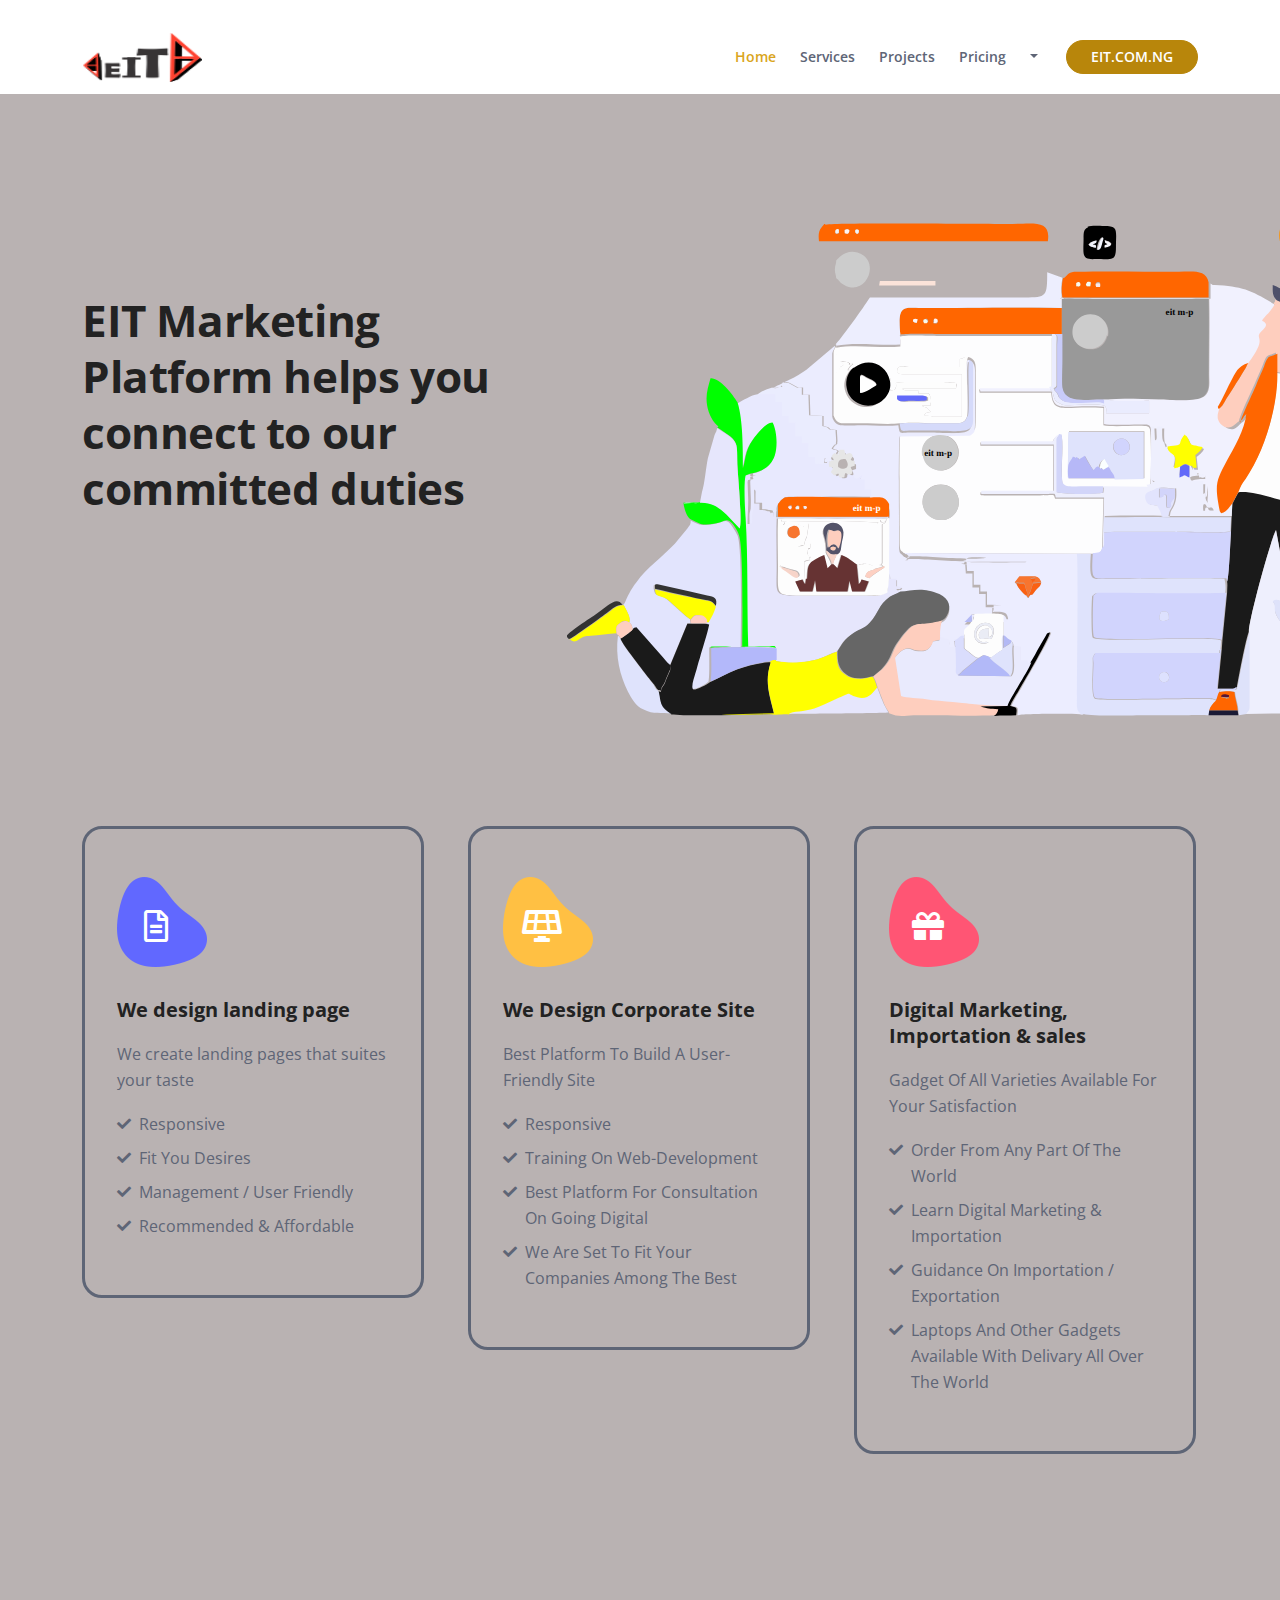
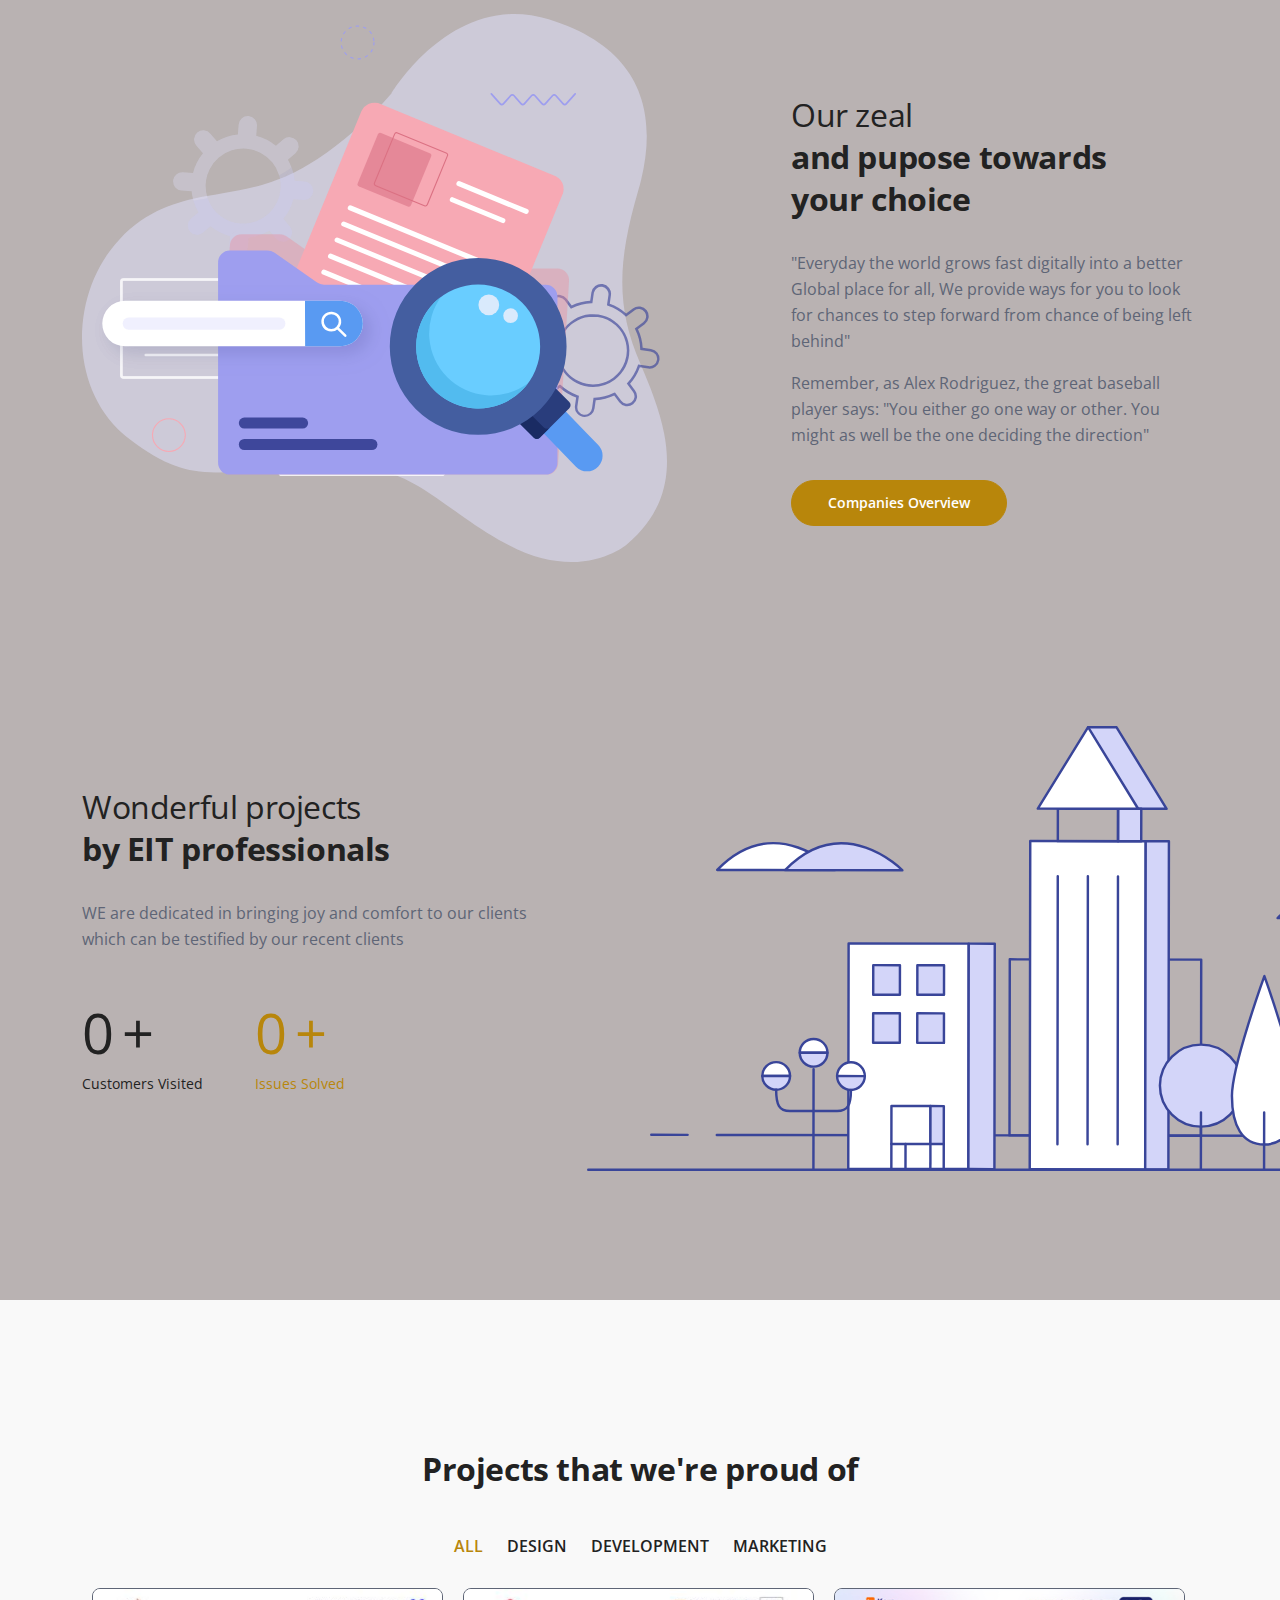
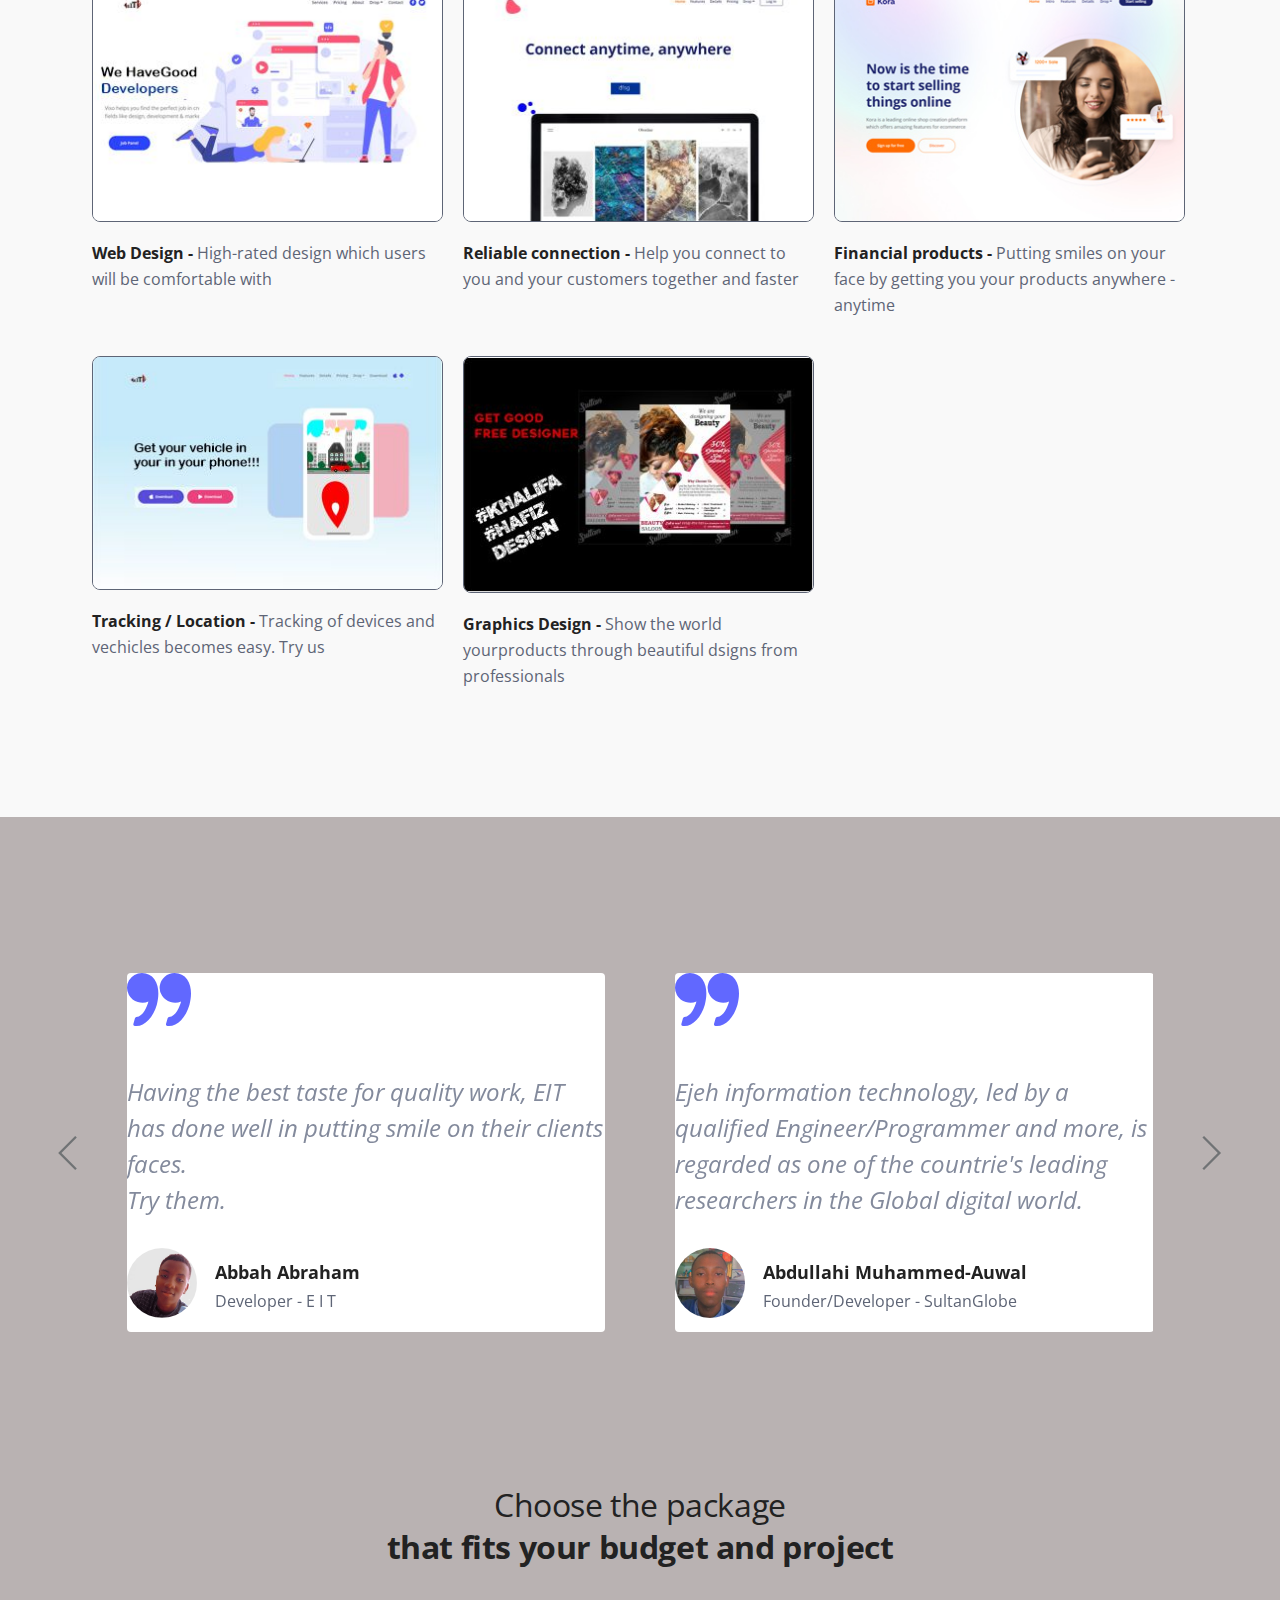
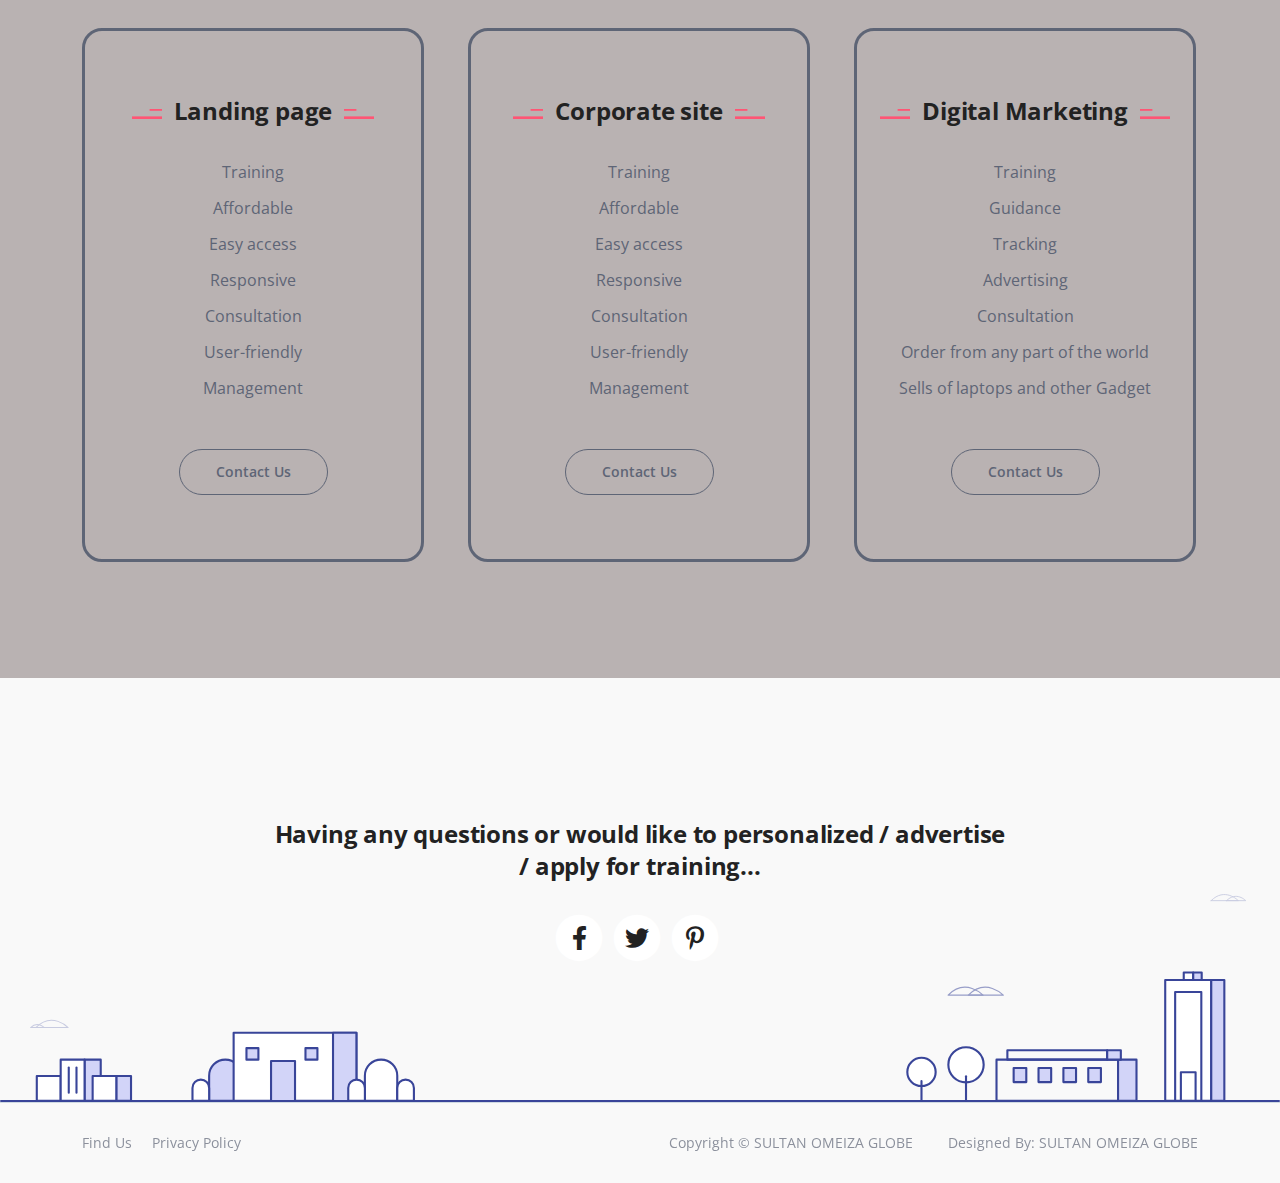
<file: index.html>
<!DOCTYPE html>
<html lang="en">
<head>
    <meta charset="utf-8">
    <meta name="viewport" content="width=device-width, initial-scale=1, shrink-to-fit=no">
    
    <!-- SEO Meta Tags -->
    <meta name="description" content="contact programmers, designer online ">
    <meta name="author" content="SULTAN-OMEIZA GLOBE">

    <!-- OG Meta Tags to improve the way the post looks when you share the page on Facebook, Twitter, LinkedIn -->
	<meta property="og:https://github.com/SultanOmeiza1/eitmp.git" content="" /> <!-- website name -->
	<meta property="og:https://github.com/SultanOmeiza1/eitmp.git" content="" /> <!-- website link -->
	<meta property="og:Ejeh Information technology" content=""/> <!-- title shown in the actual shared post -->
	<meta property="og:contact programmers, designer online" content="" /> <!-- description shown in the actual shared post -->
	<meta property="og:images/Ejeh.jpg" content="" /> <!-- image link, make sure it's jpg -->
	<meta property="og:http://eit.com.ng/" content="" /> <!-- where do you want your post to link to -->
	<meta name="twitter:card" content="summary_large_image"> <!-- to have large image post format in Twitter -->

    <!-- Webpage Title -->
    <title>Ejeh Infor Tech M-P</title>
    
    <!-- Styles -->
    <link href="https://fonts.googleapis.com/css2?family=Open+Sans:ital,wght@0,400;0,600;0,700;1,400&display=swap" rel="stylesheet">
    <link href="css/bootstrap.min.css" rel="stylesheet">
    <link href="css/fontawesome-all.min.css" rel="stylesheet">
    <link href="css/swiper.css" rel="stylesheet">
	<link href="css/styles.css" rel="stylesheet">
	
	<!-- Favicon  -->
    <link rel="icon" href="images/logo1.png">
</head>
<body data-bs-spy="scroll" data-bs-target="#navbarExample">
    
    <!-- Navigation -->
    <nav id="navbarExample" class="navbar navbar-expand-lg fixed-top navbar-light" aria-label="Main navigation">
        <div class="container">

            <!-- Image Logo -->
            <a class="navbar-brand logo-image" href="index.html"><img src="images/logo1.png" alt="alternative"></a> 

            <!-- Text Logo - Use this if you don't have a graphic logo -->
            <!-- <a class="navbar-brand logo-text" href="index.html">Zinc</a> -->

            <button class="navbar-toggler p-0 border-0" type="button" id="navbarSideCollapse" aria-label="Toggle navigation">
                <span class="navbar-toggler-icon"></span>
            </button>

            <div class="navbar-collapse offcanvas-collapse" id="navbarsExampleDefault">
                <ul class="navbar-nav ms-auto navbar-nav-scroll">
                    <li class="nav-item">
                        <a class="nav-link active" aria-current="page" href="#header">Home</a>
                    </li>
                    <li class="nav-item">
                        <a class="nav-link" href="#services">Services</a>
                    </li>
                    <li class="nav-item">
                        <a class="nav-link" href="#projects">Projects</a>
                    </li>
                    <li class="nav-item">
                        <a class="nav-link" href="#pricing">Pricing</a>
                    </li>
                    <li class="nav-item dropdown">
                        <a class="nav-link dropdown-toggle" href="#" id="dropdown01" data-bs-toggle="dropdown" aria-expanded="false"></a>
                         <ul class="dropdown-menu" aria-labelledby="dropdown01">
                            <li><a class="dropdown-item" href="article.html">Our Articles</a></li>
                            <li><div class="dropdown-divider"></div></li>
                            <li><a class="dropdown-item" href="privacy.html">Privacy Policy</a></li>
                        </ul>
                    </li>
                </ul>
                <span class="nav-item">
                    <a class="btn-solid-sm" href="http://eit.com.ng/">EIT.COM.NG</a>
                </span>
            </div> <!-- end of navbar-collapse -->
        </div> <!-- end of container -->
    </nav> <!-- end of navbar -->
    <!-- end of navigation -->

      
    <!-- Header -->
    <header id="header" class="header">
        <div class="container">
            <div class="row">
                <div class="col-lg-6 col-xl-5">
                    <div class="text-container">
                        <!-- <div class="section-title">Welcome to EIT M-P web agency</div> -->
                        <h1 class="h1-large">EIT Marketing Platform helps you connect to our committed duties</h1>
                        <!-- <p class="p-large">Lorem ipsum dolor sit amet, consectetur adipiscing elit. Ut dignissim, neque ut ultrices sollicitudin</p>
                        <a class="btn-solid-lg" href="#services">Offered services</a> -->
                        <a class="quote" href="#contact"><i class="fas fa-paper"></i></a>
                    </div> <!-- end of text-container -->
                </div> <!-- end of col -->
                <div class="col-lg-6 col-xl-7">
                    <div class="image-container">
                        <img class="img-fluid" src="images/head-design.svg" alt="alternative">
                    </div> <!-- end of image-container -->
                </div> <!-- end of col -->
            </div> <!-- end of row -->
        </div> <!-- end of container -->
    </header> <!-- end of header -->
    <!-- end of header -->


    <!-- Services -->
    <div id="services" class="cards-1">
        <div class="container">
            <div class="row">
                <div class="col-lg-12">
                    
                    <!-- Card -->
                    <div class="card">
                        <div class="card-icon blue">
                            <span class="far fa-file-alt"></span>
                        </div>
                        <div class="card-body">
                            <h5 class="card-title">We design landing page</h5>
                            <p>We create landing pages that suites your taste</p>
                            <ul class="list-unstyled li-space-lg">
                                <li class="d-flex">
                                    <i class="fas fa-check"></i>
                                    <div class="flex-grow-1">Responsive</div>
                                </li>
                                <li class="d-flex">
                                    <i class="fas fa-check"></i>
                                    <div class="flex-grow-1">Fit You Desires</div>
                                </li>
                                <li class="d-flex">
                                    <i class="fas fa-check"></i>
                                    <div class="flex-grow-1">Management / User Friendly</div>
                                </li>
                                <li class="d-flex">
                                    <i class="fas fa-check"></i>
                                    <div class="flex-grow-1">Recommended & Affordable</div>
                                </li>
                            </ul>
                        </div>
                    </div>
                    <!-- end of card -->

                    <!-- Card -->
                    <div class="card">
                        <div class="card-icon yellow">
                            <span class="fas fa-solar-panel"></span>
                        </div>
                        <div class="card-body">
                            <h5 class="card-title">We Design Corporate Site</h5>
                            <p>Best Platform To Build A User-Friendly Site</p>
                            <ul class="list-unstyled li-space-lg">
                                <li class="d-flex">
                                    <i class="fas fa-check"></i>
                                    <div class="flex-grow-1"> Responsive</div>
                                </li>
                                <li class="d-flex">
                                    <i class="fas fa-check"></i>
                                    <div class="flex-grow-1"> Training On Web-Development</div>
                                </li>
                                <li class="d-flex">
                                    <i class="fas fa-check"></i>
                                    <div class="flex-grow-1">Best Platform For Consultation On Going Digital</div>
                                </li>
                                <li class="d-flex">
                                    <i class="fas fa-check"></i>
                                    <div class="flex-grow-1">We Are Set To Fit Your Companies Among The Best</div>
                                </li>
                            </ul>
                        </div>
                    </div>
                    <!-- end of card -->

                    <!-- Card -->
                    <div class="card">
                        <div class="card-icon red">
                            <span class="fas fa-gift"></span>
                        </div>
                        <div class="card-body">
                            <h5 class="card-title">Digital Marketing, Importation & sales</h5>
                            <p>Gadget Of All Varieties Available For Your Satisfaction</p>
                            <ul class="list-unstyled li-space-lg">
                                <li class="d-flex">
                                    <i class="fas fa-check"></i>
                                    <div class="flex-grow-1">Order From Any Part Of The World</div>
                                </li>
                                <li class="d-flex">
                                    <i class="fas fa-check"></i>
                                    <div class="flex-grow-1">Learn Digital Marketing & Importation </div>
                                </li>
                                <li class="d-flex">
                                    <i class="fas fa-check"></i>
                                    <div class="flex-grow-1">Guidance On Importation / Exportation</div>
                                </li>
                                <li class="d-flex">
                                    <i class="fas fa-check"></i>
                                    <div class="flex-grow-1"> Laptops And Other Gadgets Available With Delivary All Over The World</div>
                                </li>
                            </ul>
                        </div>
                    </div>
                    <!-- end of card -->

                </div> <!-- end of col -->
            </div> <!-- end of row -->
        </div> <!-- end of container -->
    </div> <!-- end of cards-1 -->
    <!-- end of services -->


    <!-- Details 1 -->
    <div id="details" class="basic-1">
        <div class="container">
            <div class="row">
                <div class="col-lg-6 col-xl-7">
                    <div class="image-container">
                        <img class="img-fluid" src="images/details-1.svg" alt="alternative">
                    </div> <!-- end of image-container -->
                </div> <!-- end of col -->
                <div class="col-lg-6 col-xl-5">
                    <div class="text-container">
                        <h2><span>Our zeal</span><br> and pupose towards your choice</h2>
                        <p>"Everyday the world grows fast digitally into a better Global place for all, We provide ways for you to look for chances to step forward from chance of being left behind"</p>
                        <p>Remember, as Alex Rodriguez, the great baseball player says: "You either go one way or other. You might as well be the one deciding the direction"</p>
                        <a class="btn-solid-reg" data-bs-toggle="modal" data-bs-target="#staticBackdrop">Companies Overview</a>
                    </div> <!-- end of text-container -->
                </div> <!-- end of col -->
            </div> <!-- end of row -->
        </div> <!-- end of container -->
    </div> <!-- end of basic-1 -->
    <!-- end of details 1 -->


    <!-- Details Modal -->
    <div id="staticBackdrop" class="modal fade" tabindex="-1" aria-hidden="true">
        <div class="modal-dialog">
            <div class="modal-content">
                <div class="row">
                    <button type="button" class="btn-close" data-bs-dismiss="modal" aria-label="Close"></button>
                    <div class="col-lg-8">
                        <div class="image-container">
                            <img class="img-fluid" src="images/details-modal.jpg" alt="alternative">
                        </div> <!-- end of image-container -->
                    </div> <!-- end of col -->
                    <div class="col-lg-4">
                        <h3>Goals Setting</h3>
                        <hr>
                        <p>The commitment is to growth, and growth takes plenty of time, effort, and support</p>
                        <h4>Companies Overview</h4>
                        <p>Why do you always think of where, when and how do you embark on your plans for people around you?</p>
                        <ul class="list-unstyled li-space-lg">
                            <li class="d-flex">
                                <i class="fas fa-chevron-right"></i>
                                <div class="flex-grow-1">Always ready to make you smile </div>
                            </li>
                            <li class="d-flex">
                                <i class="fas fa-chevron-right"></i>
                                <div class="flex-grow-1">Your satisfaction is our goal</div>
                            </li>
                            <li class="d-flex">
                                <i class="fas fa-chevron-right"></i>
                                <div class="flex-grow-1">Customer's are always right</div>
                            </li>
                            <li class="d-flex">
                                <i class="fas fa-chevron-right"></i>
                                <div class="flex-grow-1">We are your partners in informationtechnology</div>
                            </li>
                            <br>
                        </ul>
                        <a id="modalCtaBtn" class="btn-solid-reg" href="mailto:muhammedaauwal09@gmail.com">Contact Author</a>
                        <button type="button" class="btn-outline-reg" data-bs-dismiss="modal">Close</button>
                    </div> <!-- end of col -->
                </div> <!-- end of row -->
            </div> <!-- end of modal-content -->
        </div> <!-- end of modal-dialog -->
    </div> <!-- end of modal -->
    <!-- end of details modal -->


    <!-- Details 2 -->
    <div class="counter">
        <div class="container">
            <div class="row">
                <div class="col-lg-6 col-xl-5">
                    <div class="text-container">
                        <h2><span>Wonderful projects</span><br>  by EIT professionals</h2>
                        <p>WE are dedicated in bringing joy and comfort to our clients which can be testified by our recent clients</p>
                        
                        <!-- Counter -->
                        <div class="counter-container">
                            <div class="counter-cell">
                                <div data-purecounter-start="0" data-purecounter-end="1250" data-purecounter-duration="2" class="purecounter">1</div>
                                <div class="counter-info">Customers Visited</div>
                            </div> <!-- end of counter-cell -->
                            <div class="counter-cell red">
                                <div data-purecounter-start="0" data-purecounter-end="1380" data-purecounter-duration="2" class="purecounter">1</div>
                                <div class="counter-info">Issues Solved</div>
                            </div> <!-- end of counter-cell -->
                        </div> <!-- end of counter-container -->
                        <!-- end of counter -->

                    </div> <!-- end of text-container -->
                </div> <!-- end of col -->
                <div class="col-lg-6 col-xl-7">
                    <div class="image-container">
                        <img class="img-fluid" src="images/details-2.svg" alt="alternative">
                    </div> <!-- end of image-container -->
                </div> <!-- end of col -->
            </div> <!-- end of row -->
        </div> <!-- end of container -->
    </div> <!-- end of counter -->
    <!-- end of details 2 -->


    <!-- Projects -->
	<div id="projects" class="filter bg-gray">
		<div class="container">
            <div class="row">
                <div class="col-lg-12">
                    <h2 class="h2-heading">Projects that we're proud of</h2>
                </div> <!-- end of col -->
            </div> <!-- end of row -->
            <div class="row">
                <div class="col-lg-12">
                    
                    <!-- Filter -->
                    <div class="button-group filters-button-group">
                        <button class="button is-checked" data-filter="*">ALL</button>
                        <button class="button" data-filter=".design">DESIGN</button>
                        <button class="button" data-filter=".development">DEVELOPMENT</button>
                        <button class="button" data-filter=".marketing">MARKETING</button>
                    </div> <!-- end of button group -->
                    <div class="grid">
                        <div class="element-item development">
                            <a href="article.html">
                                <img class="img-fluid" src="images/project-1.jpg" alt="alternative">
                                <p><strong>Web Design - </strong> High-rated design which users will be comfortable with </p>
                            </a>
                        </div>
                        <div class="element-item development">
                            <a href="article.html">
                                <img class="img-fluid" src="images/project-2.jpg" alt="alternative">
                                <p><strong>Reliable connection - </strong> Help you connect to you and your customers together and faster </p>
                            </a>
                        </div>
                        <!-- <div class="element-item development">
                            <a href="article.html">
                                <img class="img-fluid" src="images/project-3.jpg" alt="alternative">
                                <p><strong>Refinance firm</strong> - arcu a neque congue finibus doneci malesuada et purus melan bris</p>
                            </a>
                        </div> -->
                        <div class="element-item design development">
                            <a href="article.html">
                                <img class="img-fluid" src="images/project-4.jpg" alt="alternative">
                                <p><strong>Financial products - </strong> Putting smiles on your face by getting you your products anywhere - anytime </p>
                            </a>
                        </div>
                        <div class="element-item design development">
                            <a href="article.html">
                                <img class="img-fluid" src="images/project-5.jpg" alt="alternative">
                                <p><strong>Tracking / Location - </strong> Tracking of devices and vechicles becomes easy. Try us</p>
                            </a>
                        </div>
                        <div class="element-item design marketing">
                            <a href="article.html">
                                <img class="img-fluid" src="images/project-6.jpg" alt="alternative">
                                <p><strong>Graphics Design - </strong> Show the world yourproducts through beautiful dsigns from professionals</p>
                            </a>
                        </div>
                        <!-- <div class="element-item design marketing">
                            <a href="article.html">
                                <img class="img-fluid" src="images/project-7.jpg" alt="alternative">
                                <p><strong>Company control</strong> - ut quam aliquam elemo de vestibulum fringilla porttitor vanic tres</p>
                            </a>
                        </div>
                        <div class="element-item design marketing">
                            <a href="article.html">
                                <img class="img-fluid" src="images/project-8.jpg" alt="alternative">
                                <p><strong>Audit reports</strong> - sed tempor, metus vel pharetra finibus, est ante hendrerit augue</p>
                            </a>
                        </div>
                        <div class="element-item design marketing">
                            <a href="article.html">
                                <img class="img-fluid" src="images/project-9.jpg" alt="alternative">
                                <p><strong>Big business</strong> - aliquam semper molestie nisi, at porttitor lacus suscipit in mole richter</p>
                            </a>
                        </div> --> -->
                    </div> <!-- end of grid -->
                    <!-- end of filter -->
                    
                </div> <!-- end of col -->
            </div> <!-- end of row -->
		</div> <!-- end of container -->
    </div> <!-- end of filter
    <!-- end of projects -->


    <!-- Testimonials -->
    <div class="slider-1">
        <div class="container">
            <div class="row">
                <div class="col-lg-12">

                    <!-- Card Slider -->
                    <div class="slider-container">
                        <div class="swiper-container card-slider">
                            <div class="swiper-wrapper">
                                
                                <!-- Slide -->
                                <div class="swiper-slide">
                                    <div class="card">
                                        <img class="quotes" src="images/quotes.svg" alt="alternative">
                                        <div class="card-body">
                                            <p class="testimonial-text">Having the best taste for quality work, EIT has done well in putting smile on their clients faces. <br>Try them.</p>
                                        
                                            <div class="details">
                                                <img class="testimonial-image" src="images/my-test.jpg" alt="alternative">
                                                <div class="text">
                                                    <div class="testimonial-author">Abbah Abraham</div>
                                                    <div class="occupation">Developer - E I T</div>
                                                </div> <!-- end of text -->
                                            </div> <!-- end of testimonial-details -->
                                        </div>
                                    </div> 
                                </div> <!-- end of swiper-slide -->
                                <!-- end of slide -->

                                <!-- Slide -->
                                <div class="swiper-slide">
                                    <div class="card">
                                        <img class="quotes" src="images/quotes.svg" alt="alternative">
                                        <div class="card-body">
                                            <p class="testimonial-text">Ejeh information technology, led by a qualified Engineer/Programmer and more, is regarded as one of the countrie's leading researchers in the Global digital world.</p>
                                            <div class="details">
                                                <img class="testimonial-image" src="images/my-test-3.jpg" alt="alternative">
                                                <div class="text">
                                                    <div class="testimonial-author">Abdullahi Muhammed-Auwal</div>
                                                    <div class="occupation">Founder/Developer - SultanGlobe</div>
                                                </div> <!-- end of text -->
                                            </div> <!-- end of testimonial-details -->
                                        </div>
                                    </div> 
                                </div> <!-- end of swiper-slide -->
                                <!-- end of slide -->

                                <!-- Slide -->
                                <div class="swiper-slide">
                                    <div class="card">
                                        <img class="quotes" src="images/quotes.svg" alt="alternative">
                                        <div class="card-body">
                                            <p class="testimonial-text">Having worked for varieties of clients around the world, We assure you beautiful & satisfying job that will always put smile on your face. <br> </p>
                                            <div class="details">
                                                <img class="testimonial-image" src="images/logo1.png" alt="">
                                                <div class="text">
                                                    <div class="testimonial-author">Ejeh Cornelius PH.D</div>
                                                    <div class="occupation">Manager - E I T</div>
                                                </div> <!-- end of text -->
                                            </div> <!-- end of testimonial-details -->
                                        </div>
                                    </div> 
                                </div> <!-- end of swiper-slide -->
                                <!-- end of slide -->

                                <!-- Slide -->
                                <div class="swiper-slide">
                                    <div class="card">
                                        <img class="quotes" src="images/quotes.svg" alt="alternative">
                                        <div class="card-body">
                                            <p class="testimonial-text">Can't say less, After getting a satisfying job from EIT, Nigeria. Am sure they have more to give out to clients who seeks for the best around the world.</p>
                                            <div class="details">
                                                <img class="testimonial-image" src="images/testimonial-4.jpg" alt="alternative">
                                                <div class="text">
                                                    <div class="testimonial-author">Ronny Drummer</div>
                                                    <div class="occupation">Designer - California</div>
                                                </div> <!-- end of text -->
                                            </div> <!-- end of testimonial-details -->
                                        </div>
                                    </div> 
                                </div> <!-- end of swiper-slide -->
                                <!-- end of slide -->

                            </div> <!-- end of swiper-wrapper -->
        
                            <!-- Add Arrows -->
                            <div class="swiper-button-next"></div>
                            <div class="swiper-button-prev"></div>
                            <!-- end of add arrows -->
        
                        </div> <!-- end of swiper-container -->
                    </div> <!-- end of slider-container -->
                    <!-- end of card slider -->

                </div> <!-- end of col -->
            </div> <!-- end of row -->
        </div> <!-- end of container -->
    </div> <!-- end of slider-1 -->
    <!-- end of testimonials -->


    <!-- Pricing -->
    <div id="pricing" class="cards-2">
        <div class="container">
            <div class="row">
                <div class="col-lg-12">
                    <h2 class="h2-heading"><span>Choose the package</span><br> that fits your budget and project</h2>
                </div> <!-- end of col -->
            </div> <!-- end of row -->
            <div class="row">
                <div class="col-lg-12">
                    
                    <!-- Card -->
                    <div class="card">
                        <div class="card-body">
                            <div class="card-title">
                                <img class="decoration-lines" src="images/decoration-lines.svg" alt="alternative"><span>Landing page</span><img class="decoration-lines flipped" src="images/decoration-lines.svg" alt="alternative">
                            </div>
                            <ul class="list-unstyled li-space-lg">
                                <li>Training</li>
                                <li> Affordable</li>
                                <li> Easy access</li>
                                <li>Responsive</li>
                                <li>Consultation</li>
                                <li>User-friendly</li>
                                <li> Management</li>
                            </ul>
                            <!-- <div class="price">$200</div> -->
                            <a href="mailto:muhammedaauwal09@gmail.com" class="btn-outline-reg">Contact Us</a>
                        </div>
                    </div>
                    <!-- end of card -->

                    <!-- Card -->
                    <div class="card">
                        <div class="card-body">
                            <div class="card-title">
                                <img class="decoration-lines" src="images/decoration-lines.svg" alt="alternative"><span>Corporate site</span><img class="decoration-lines flipped" src="images/decoration-lines.svg" alt="alternative">
                            </div>
                            <ul class="list-unstyled li-space-lg">
                                <li>Training</li>
                                <li> Affordable</li>
                                <li> Easy access</li>
                                <li>Responsive</li>
                                <li>Consultation</li>
                                <li>User-friendly</li>
                                <li> Management</li>
                            </ul>
                            <!-- <div class="price">$300</div> -->
                             <a href="whatsapp:08147905348" class="btn-outline-reg">Contact Us</a>
                        </div>
                    </div>
                    <!-- end of card -->

                    <!-- Card -->
                    <div class="card">
                        <div class="card-body">
                            <div class="card-title">
                                <img class="decoration-lines" src="images/decoration-lines.svg" alt="alternative"><span>Digital Marketing</span><img class="decoration-lines flipped" src="images/decoration-lines.svg" alt="alternative">
                            </div>
                            <ul class="list-unstyled li-space-lg">
                                <li>Training</li>
                                <li>Guidance</li>
                                <li>Tracking</li>
                                <li>Advertising</li>
                                <li>Consultation</li>
                                <li> Order from any part of the world</li>
                                <li>Sells of laptops and other Gadget</li>
                            </ul>
                            <!-- <div class="price">$400</div> -->
                             <a href="mailto:muhammedaauwal09@gmail.com" class="btn-outline-reg">Contact Us</a>
                        </div>
                    </div>
                    <!-- end of card -->

                </div> <!-- end of col -->
            </div> <!-- end of row -->
        </div> <!-- end of container -->
    </div> <!-- end of cards-2 -->
    <!-- end of pricing -->


    <!-- Contact -->
  
            <div class="row">
                <div class="col-lg-10 offset-lg-1">
                    
                    <!-- Contact Form or ads -->




                    <!-- <form href="mailto:muhammedaauwal09@gmail.com">
                        <div class="form-group">
                            <input type="text" class="form-control-input" placeholder="Name" required>
                        </div>
                        <div class="form-group">
                            <input type="email" class="form-control-input" placeholder="Email" required>
                        </div>
                        <div class="form-group">
                            <select class="form-control-select" required>
                                <option class="select-option" value="" disabled selected>Project type</option>
                                <option class="select-option" value="Company Website">Company Website</option>
                                <option class="select-option" value="Landing Page">Landing Page</option>
                                <option class="select-option" value="Online Shop">Digital Marketing</option>
                            </select>
                        </div>
                        <div class="form-group">
                            <textarea class="form-control-textarea" placeholder="Message" required></textarea>
                        </div>
                        <div class="form-group">
                            <button type="submit" class="form-control-submit-button">Submit</button>
                        </div>
                    </form> -->
                    <!-- end of contact form or ads -->

                </div> <!-- end of col -->
            </div> <!-- end of row -->
        </div> <!-- end of container -->
    </div> <!-- end of form-1 -->
    <!-- end of contact -->


    <!-- Footer -->
    <div class="footer bg-gray">
        <img class="decoration-city" src="images/decoration-city.svg" alt="alternative">
        <div class="container">
            <div class="row">
                <div class="col-lg-12">
                    <h4>Having any questions or would like to personalized / advertise / apply for training... </h4>
                    <div class="social-container">
                        <span class="fa-stack">
                            <a href="https://web.facebook.com/Ejeh-Information-Technology-111927453965803/">
                                <i class="fas fa-circle fa-stack-2x"></i>
                                <i class="fab fa-facebook-f fa-stack-1x"></i>
                            </a>
                        </span>
                        <span class="fa-stack">
                            <a href="#your-link">
                                <i class="fas fa-circle fa-stack-2x"></i>
                                <i class="fab fa-twitter fa-stack-1x"></i>
                            </a>
                        </span>
                        <span class="fa-stack">
                            <a href="#your-link">
                                <i class="fas fa-circle fa-stack-2x"></i>
                                <i class="fab fa-pinterest-p fa-stack-1x"></i>
                            </a>
                        </span>
                    </div> <!-- end of social-container -->
                </div> <!-- end of col -->
            </div> <!-- end of row -->
        </div> <!-- end of container -->
    </div> <!-- end of footer -->  
    <!-- end of footer -->


     <!-- Copyright -->
    <div class="copyright bg-gray">
        <div class="container">
            <div class="row">
                <div class="col-lg-6">
                    <ul class="list-unstyled li-space-lg p-small">
                        <li><a href="https://www.google.ng/maps/place/Ejeh+information+technology,+B9+Rahusa+plaza+Abacha+road+junction,+MARARABA,+Karu+900101,+New+Karu/@9.0280406,7.5854021,17z/data=!4m6!1m3!3m2!1s0x104e0935858c33d7:0xcd2584e07b83bc02!2sEjeh+information+technology,+B9+Rahusa+plaza+Abacha+road+junction,+MARARABA,+Karu+900101,+New+Karu!3m1!1s0x104e0935858c33d7:0xcd2584e07b83bc02">Find Us</a></li>
                        <li><a href="privacy.html">Privacy Policy</a></li>
                    </ul>
                </div> <!-- end of col -->
                <div class="col-lg-3">
                    <p class="p-small statement">Copyright © <a href="#">SULTAN OMEIZA GLOBE</a></p>
                </div> <!-- end of col -->
                <div class="col-lg-3">
                    <p class="p-small statement">Designed By: <a href="https://#/" target="_blank">SULTAN OMEIZA GLOBE </a></p>
                </div> <!-- end of col -->
            </div> <!-- enf of row -->
        </div> <!-- end of container -->
    </div> <!-- end of copyright --> 
    <!-- end of copyright -->
    
    

    <!-- Back To Top Button -->
    <button onclick="topFunction()" id="myBtn">
        <img src="images/up-arrow.png" alt="alternative">
    </button>
    <!-- end of back to top button -->
    	
    <!-- Scripts -->
    <script src="js/bootstrap.min.js"></script> <!-- Bootstrap framework -->
    <script src="js/swiper.min.js"></script> <!-- Swiper for image and text sliders -->
    <script src="js/purecounter.min.js"></script> <!-- Purecounter counter for statistics numbers -->
    <script src="js/isotope.pkgd.min.js"></script> <!-- Isotope for filter -->
    <script src="js/scripts.js"></script> <!-- Custom scripts -->
</body>
</html>
</file>
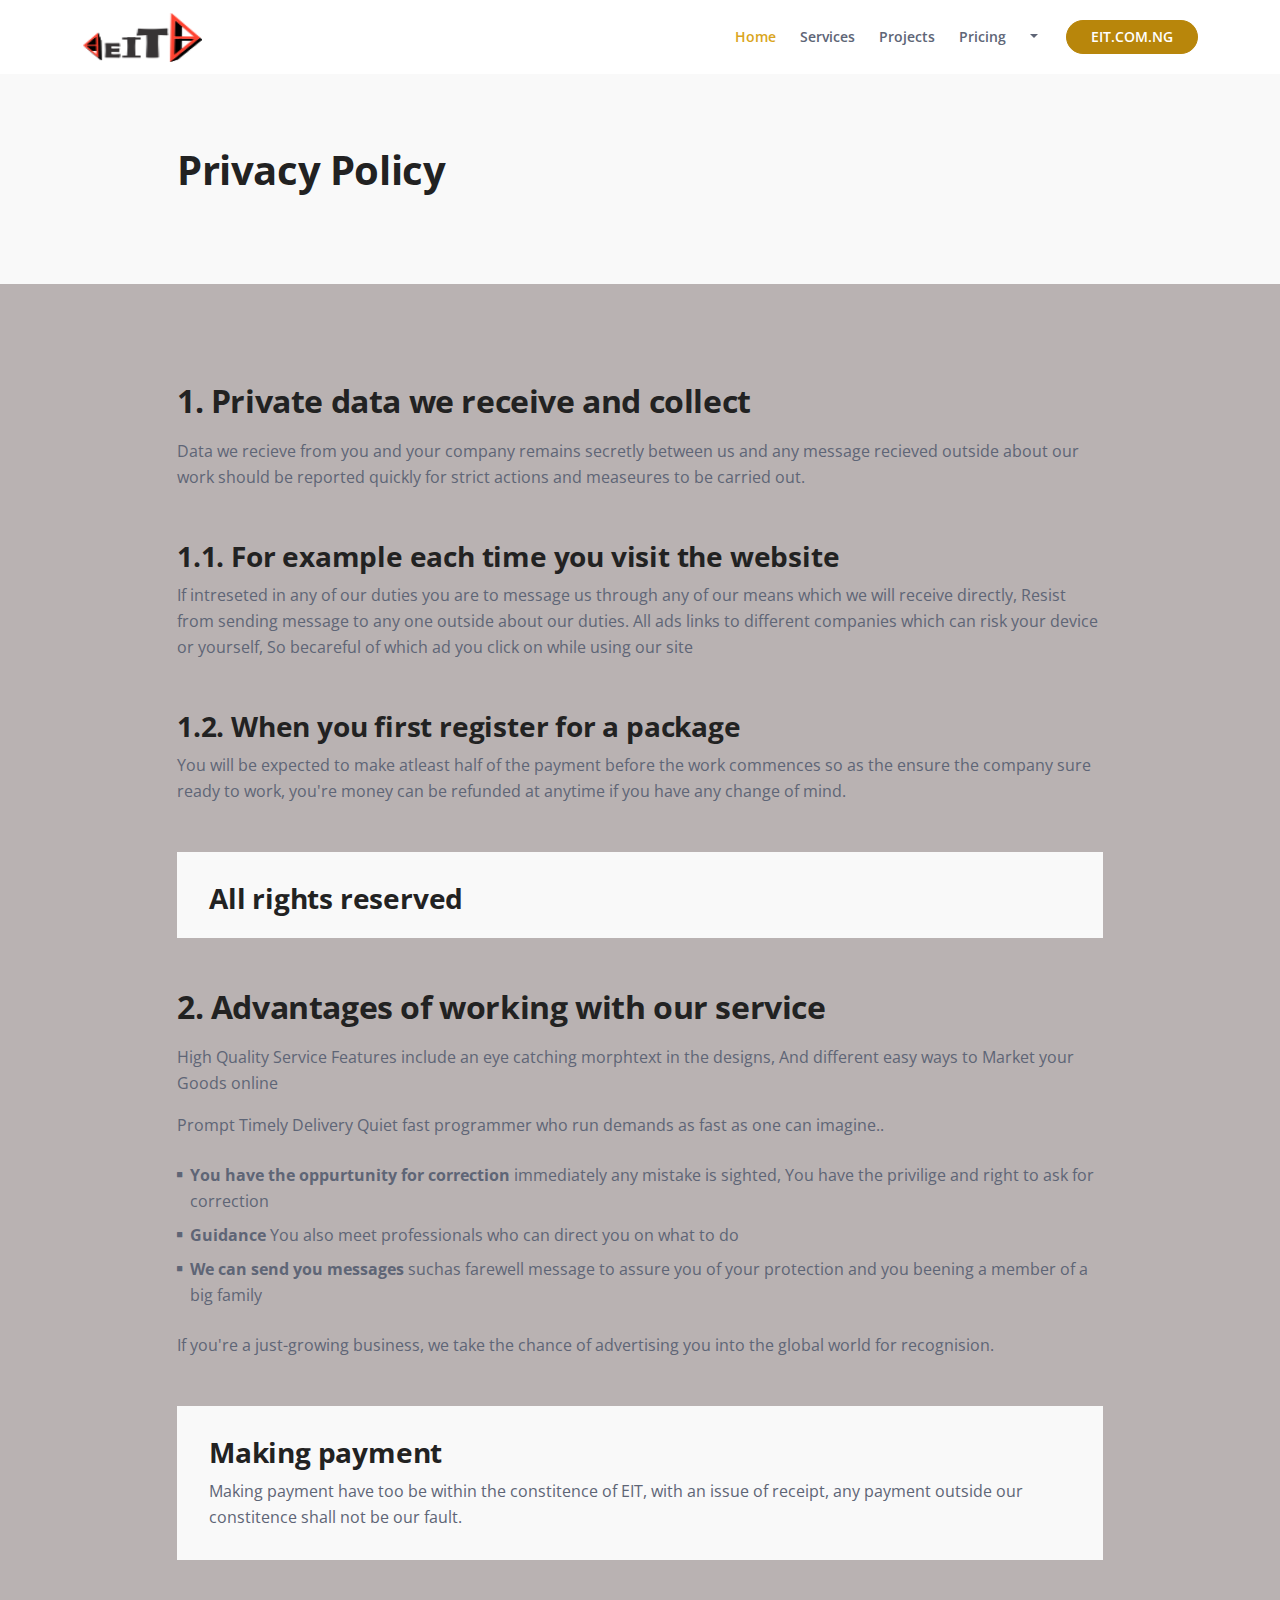
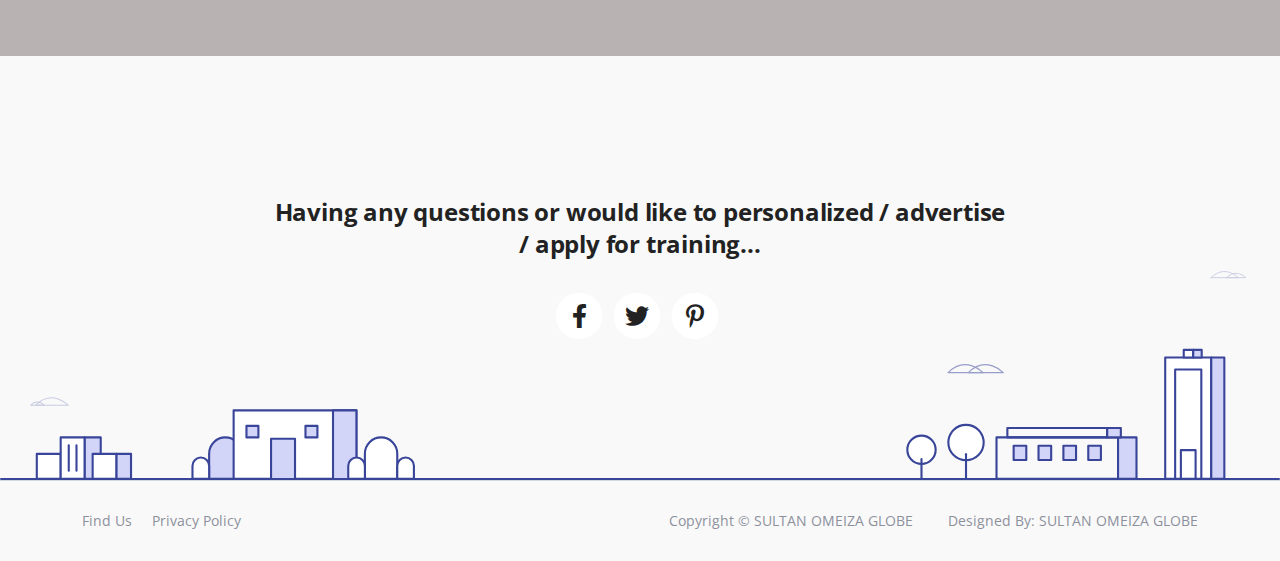
<file: privacy.html>
<!DOCTYPE html>
<html lang="en">
<head>
    <meta charset="utf-8">
    <meta name="viewport" content="width=device-width, initial-scale=1, shrink-to-fit=no">
    
    <!-- SEO Meta Tags -->
    <meta name="description" content="providing oppurtunities to get access to freelancers">
    <meta name="author" content="SULTAN-OMEIZA GLOBE">

    <!-- OG Meta Tags to improve the way the post looks when you share the page on Facebook, Twitter, LinkedIn -->
	<meta property="og:https://github.com/SultanOmeiza1/eitmp.git" content="" /> <!-- website name -->
	<meta property="og:https://github.com/SultanOmeiza1/eitmp.git" content="" /> <!-- website link -->
	<meta property="og:Ejeh Information technology" content=""/> <!-- title shown in the actual shared post -->
	<meta property="og:contact programmers, designer online" content="" /> <!-- description shown in the actual shared post -->
	<meta property="og:images/Ejeh.jpg" content="" /> <!-- image link, make sure it's jpg -->
	<meta property="og:http://eit.com.ng/" content="" /> <!-- where do you want your post to link to -->
	<meta name="twitter:card" content="summary_large_image"> <!-- to have large image post format in Twitter -->


    <!-- Webpage Title -->
    <title>Privacy Policy - EIT M-P</title>
    
    <!-- Styles -->
    <link href="https://fonts.googleapis.com/css2?family=Open+Sans:ital,wght@0,400;0,600;0,700;1,400&display=swap" rel="stylesheet">
    <link href="css/bootstrap.min.css" rel="stylesheet">
    <link href="css/fontawesome-all.min.css" rel="stylesheet">
    <link href="css/swiper.css" rel="stylesheet">
	<link href="css/styles.css" rel="stylesheet">
	
	<!-- Favicon  -->
    <link rel="icon" href="images/logo1.png">
</head>
<body>
    
    <!-- Navigation -->
    <nav id="navbarExample" class="navbar navbar-expand-lg fixed-top navbar-light extra-page" aria-label="Main navigation">
        <div class="container">

            <!-- Image Logo -->
            <a class="navbar-brand logo-image" href="index.html"><img src="images/logo1.png" alt="alternative"></a> 

            <!-- Text Logo - Use this if you don't have a graphic logo -->
            <!-- <a class="navbar-brand logo-text" href="index.html">Zinc</a> -->

            <button class="navbar-toggler p-0 border-0" type="button" id="navbarSideCollapse" aria-label="Toggle navigation">
                <span class="navbar-toggler-icon"></span>
            </button>

            <div class="navbar-collapse offcanvas-collapse" id="navbarsExampleDefault">
                <ul class="navbar-nav ms-auto navbar-nav-scroll">
                    <li class="nav-item">
                        <a class="nav-link active" aria-current="page" href="index.html">Home</a>
                    </li>
                    <li class="nav-item">
                        <a class="nav-link" href="index.html#services">Services</a>
                    </li>
                    <li class="nav-item">
                        <a class="nav-link" href="index.html#projects">Projects</a>
                    </li>
                    <li class="nav-item">
                        <a class="nav-link" href="index.html#pricing">Pricing</a>
                    </li>
                    <li class="nav-item dropdown">
                        <a class="nav-link dropdown-toggle" href="#" id="dropdown01" data-bs-toggle="dropdown" aria-expanded="false"></a>
                        <ul class="dropdown-menu" aria-labelledby="dropdown01">
                            <li><a class="dropdown-item" href="article.html">Our Articles</a></li>
                            <li><div class="dropdown-divider"></div></li>
                            <li><a class="dropdown-item" href="privacy.html">Privacy Policy</a></li>
                        </ul>
                    </li>
                </ul>
                <span class="nav-item">
                    <a class="btn-solid-sm" href="http://eit.com.ng">EIT.COM.NG</a>
                </span>
            </div> <!-- end of navbar-collapse -->
        </div> <!-- end of container -->
    </nav> <!-- end of navbar -->
    <!-- end of navigation -->


    <!-- Header -->
    <header class="ex-header">
        <div class="container">
            <div class="row">
                <div class="col-xl-10 offset-xl-1">
                    <h1>Privacy Policy</h1>
                </div> <!-- end of col -->
            </div> <!-- end of row -->
        </div> <!-- end of container -->
    </header> <!-- end of ex-header -->
    <!-- end of header -->


    <!-- Basic -->
    <div class="ex-basic-1 pt-5 pb-5">
        <div class="container">
            <div class="row">
                <div class="col-xl-10 offset-xl-1">
                    <h2 class="mt-5 mb-3">1. Private data we receive and collect</h2>
                    <p class="mb-5">Data we recieve from you and your company remains secretly between us and any message recieved outside about our work should be reported quickly for strict actions and measeures to be carried out.</p>
                    <h3>1.1. For example each time you visit the website</h3>
                    <p class="mb-5">If intreseted in any of our duties you are to message us through any of our means which we will receive directly, Resist from sending message to any one outside about our duties. All ads links to different companies which can risk your device or yourself, So becareful of which ad you click on while using our site </p>
                    <h3>1.2. When you first register for a package </h3>
                    <p class="mb-5">You will be expected to make atleast half of the payment before the work commences so as the ensure the company sure ready to work, you're money can be refunded at anytime if you have any change of mind.</p>
                    
                     <div class="text-box mb-5">
                        <h3>All rights reserved</h3>
                        <!-- <p>All the content between us are reserved and .</p> -->
                    </div>


                    <h2 class="mb-3">2. Advantages of working with our service</h2>
                      <p>  High Quality Service
                        Features include an eye catching morphtext in the designs, And different easy ways to Market your Goods online</p>
                    <p class="mb-4">Prompt Timely Delivery
                    Quiet fast programmer who run demands as fast as one can imagine..</p>
                    <ul class="list-unstyled li-space-lg mb-4">
                        <li class="d-flex">
                            <i class="fas fa-square"></i>
                            <div class="flex-grow-1"><strong>You have the oppurtunity for correction</strong> immediately any mistake is sighted, You have the privilige and right to ask for correction</div>
                        </li>
                        <li class="d-flex">
                            <i class="fas fa-square"></i>
                            <div class="flex-grow-1"><strong>Guidance</strong> You also meet professionals who can direct you on what to do</div>
                        </li>
                        <li class="d-flex">
                            <i class="fas fa-square"></i>
                            <div class="flex-grow-1"><strong>We can send you messages</strong> suchas farewell message to assure you of your protection and you beening a member of a big family</div>
                        </li>
                    </ul>
                    <p class="mb-5">If you're a just-growing business, we take the chance of advertising you into the global world for recognision.</p>
                    <div class="text-box mb-5">
                        <h3>Making payment</h3>
                        <p>Making payment have too be within the constitence of EIT, with an issue of receipt, any payment outside our constitence shall not be our fault.</p>
                    </div> <!-- end of text-box -->
<!--                   -->
                    
                    <!-- <a class="btn-solid-reg mb-5" href="index.html#contact">Get quote</a> -->
                </div> <!-- end of col -->
            </div> <!-- end of row -->
        </div> <!-- end of container -->
    </div> <!-- end of ex-basic-1 -->
    <!-- end of basic -->


    <!-- Footer -->
    <div class="footer bg-gray">
        <img class="decoration-city" src="images/decoration-city.svg" alt="alternative">
        <div class="container">
            <div class="row">
                <div class="col-lg-12">
                    <h4>Having any questions or would like to personalized / advertise / apply for training... </h4>
                  <div class="social-container">
                        <span class="fa-stack">
                            <a href="https://web.facebook.com/Ejeh-Information-Technology-111927453965803/">
                                <i class="fas fa-circle fa-stack-2x"></i>
                                <i class="fab fa-facebook-f fa-stack-1x"></i>
                            </a>
                        </span>
                        <span class="fa-stack">
                            <a href="#your-link">
                                <i class="fas fa-circle fa-stack-2x"></i>
                                <i class="fab fa-twitter fa-stack-1x"></i>
                            </a>
                        </span>
                        <span class="fa-stack">
                            <a href="#your-link">
                                <i class="fas fa-circle fa-stack-2x"></i>
                                <i class="fab fa-pinterest-p fa-stack-1x"></i>
                            </a>
                        </span>
                    </div> <!-- end of social-container -->
                </div> <!-- end of col -->
            </div> <!-- end of row -->
        </div> <!-- end of container -->
    </div> <!-- end of footer -->  
    <!-- end of footer -->


       <!-- Copyright -->
    <div class="copyright bg-gray">
        <div class="container">
            <div class="row">
                <div class="col-lg-6">
                   <ul class="list-unstyled li-space-lg p-small">
                        <li><a href="https://www.google.ng/maps/place/Ejeh+information+technology,+B9+Rahusa+plaza+Abacha+road+junction,+MARARABA,+Karu+900101,+New+Karu/@9.0280406,7.5854021,17z/data=!4m6!1m3!3m2!1s0x104e0935858c33d7:0xcd2584e07b83bc02!2sEjeh+information+technology,+B9+Rahusa+plaza+Abacha+road+junction,+MARARABA,+Karu+900101,+New+Karu!3m1!1s0x104e0935858c33d7:0xcd2584e07b83bc02">Find Us</a></li>
                        <li><a href="privacy.html">Privacy Policy</a></li>
                    </ul>
                </div> <!-- end of col -->
                <div class="col-lg-3">
                    <p class="p-small statement">Copyright © <a href="#">SULTAN OMEIZA GLOBE</a></p>
                </div> <!-- end of col -->
                <div class="col-lg-3">
                    <p class="p-small statement">Designed By: <a href="https://#/" target="_blank">SULTAN OMEIZA GLOBE </a></p>
                </div> <!-- end of col -->
            </div> <!-- enf of row -->
        </div> <!-- end of container -->
    </div> <!-- end of copyright --> 
    <!-- end of copyright -->
    

    <!-- Back To Top Button -->
    <button onclick="topFunction()" id="myBtn">
        <img src="images/up-arrow.png" alt="alternative">
    </button>
    <!-- end of back to top button -->
    	
    <!-- Scripts -->
    <script src="js/bootstrap.min.js"></script> <!-- Bootstrap framework -->
    <script src="js/swiper.min.js"></script> <!-- Swiper for image and text sliders -->
    <script src="js/purecounter.min.js"></script> <!-- Purecounter counter for statistics numbers -->
    <script src="js/isotope.pkgd.min.js"></script> <!-- Isotope for filter -->
    <script src="js/scripts.js"></script> <!-- Custom scripts -->
</body>
</html>
</file>
<file: css/styles.css>
/* Description: Master CSS file */

/*****************************************
Table Of Contents:
- General Styles
- Navigation
- Header
- Services
- Details 1
- Details Modal
- Details 2
- Projects
- Testimonials
- Pricing
- Invitation
- Contact
- Footer
- Copyright
- Back To Top Button
- Extra Pages
- Media Queries
******************************************/

/*****************************************
Colors:
- Backgrounds - light gray #f9f9f9
- Buttons - red #ff5574
- Buttons - blue #6168ff
- Headings text - black #222222
- Body text - dark gray #5e6576
******************************************/


/**************************/
/*     General Styles     */
/**************************/
body,
html {
    width: 100%;
	height: 100%;
	background-color: #B9B2B2;
}

body, p {
	color: #5e6576; 
	font: 400 1rem/1.625rem "Open Sans", sans-serif;
}

h1 {
	color: #222222;
	font-weight: 700;
	font-size: 2.5rem;
	line-height: 3.25rem;
	letter-spacing: -0.4px;
}

h2 {
	color: #222222;
	font-weight: 700;
	font-size: 2rem;
	line-height: 2.625rem;
	letter-spacing: -0.4px;
}

h3 {
	color: #222222;
	font-weight: 700;
	font-size: 1.75rem;
	line-height: 2.25rem;
	letter-spacing: -0.2px;
}

h4 {
	color: #222222;
	font-weight: 700;
	font-size: 1.5rem;
	line-height: 2rem;
	letter-spacing: -0.2px;
}

h5 {
	color: #222222;
	font-weight: 700;
	font-size: 1.25rem;
	line-height: 1.625rem;
}

h6 {
	color: #222222;
	font-weight: 700;
	font-size: 1rem;
	line-height: 1.375rem;
}

.p-large {
	font-size: 1.125rem;
	line-height: 1.75rem;
}

.p-small {
	font-size: 0.875rem;
	line-height: 1.5rem;
}

.testimonial-text {
	font-style: italic;
}

.testimonial-author {
	font-weight: 700;
	font-size: 1.25rem;
	line-height: 1.75rem;
}

.li-space-lg li {
	margin-bottom: 0.5rem;
}

a {
	color: #5e6576;
	text-decoration: underline;
}

a:hover {
	color: #5e6576;
	text-decoration: underline;
}

.no-line {
	text-decoration: none;
}

.no-line:hover {
	text-decoration: none;
}

.blue {
	color: #6168ff;
}

.bg-gray {
	background-color: #f9f9f9;
}

.section-title {
	display: inline-block;
	margin-bottom: 0.75rem;
	padding: 0.125rem 1.75rem;
	border-radius: 30px;
	background-color: #ffe7eb;
	color: #ff5574;
	font-weight: 600;
	font-size: 0.875rem;
}

.btn-solid-reg {
	display: inline-block;
	padding: 1.375rem 2.25rem 1.375rem 2.25rem;
	border: 1px solid darkgoldenrod;
	border-radius: 30px;
	background-color: darkgoldenrod;
	color: #ffffff;
	font-weight: 600;
	font-size: 0.875rem;
	line-height: 0;
	text-decoration: none;
	transition: all 0.2s;
}

.btn-solid-reg:hover {
	background-color: transparent;
	color: darkgoldenrod; /* needs to stay here because of the color property of a tag */
	text-decoration: none;
}

.btn-solid-lg {
	display: inline-block;
	padding: 1.625rem 2.625rem 1.625rem 2.625rem;
	border: 1px solid #ff5574;
	border-radius: 30px;
	background-color: #ff5574;
	color: #ffffff;
	font-weight: 600;
	font-size: 0.875rem;
	line-height: 0;
	text-decoration: none;
	transition: all 0.2s;
}

.btn-solid-lg:hover {
	background-color: transparent;
	color: #ff5574; /* needs to stay here because of the color property of a tag */
	text-decoration: none;
}

.btn-solid-sm {
	display: inline-block;
	padding: 1rem 1.5rem 1rem 1.5rem;
	border: 1px solid #ff5574;
	border-radius: 30px;
	background-color: #ff5574;
	color: #ffffff;
	font-weight: 600;
	font-size: 0.875rem;
	line-height: 0;
	text-decoration: none;
	transition: all 0.2s;
}

.btn-solid-sm:hover {
	background-color: transparent;
	color: #ff5574; /* needs to stay here because of the color property of a tag */
	text-decoration: none;
}

.btn-outline-reg {
	display: inline-block;
	padding: 1.375rem 2.25rem 1.375rem 2.25rem;
	border: 1px solid #5e6576;
	border-radius: 30px;
	background-color: transparent;
	color: #5e6576;
	font-weight: 600;
	font-size: 0.875rem;
	line-height: 0;
	text-decoration: none;
	transition: all 0.2s;
}

.btn-outline-reg:hover {
	background-color: #5e6576;
	color: #ffffff;
	text-decoration: none;
}

.btn-outline-lg {
	display: inline-block;
	padding: 1.625rem 2.625rem 1.625rem 2.625rem;
	border: 1px solid #5e6576;
	border-radius: 30px;
	background-color: transparent;
	color: #5e6576;
	font-weight: 600;
	font-size: 0.875rem;
	line-height: 0;
	text-decoration: none;
	transition: all 0.2s;
}

.btn-outline-lg:hover {
	background-color: #5e6576;
	color: #ffffff;
	text-decoration: none;
}

.btn-outline-sm {
	display: inline-block;
	padding: 1rem 1.5rem 1rem 1.5rem;
	border: 1px solid #5e6576;
	border-radius: 30px;
	background-color: transparent;
	color: #5e6576;
	font-weight: 600;
	font-size: 0.875rem;
	line-height: 0;
	text-decoration: none;
	transition: all 0.2s;
}

.btn-outline-sm:hover {
	background-color: #5e6576;
	color: #ffffff;
	text-decoration: none;
}

.form-group {
	position: relative;
	margin-bottom: 1.25rem;
}

.form-control-input,
.form-control-select,
.form-control-textarea {
	width: 100%;
	padding-top: 0.875rem;
	padding-bottom: 0.875rem;
	padding-left: 1.5rem;
	border: 1px solid #5e6576;
	border-radius: 8px;
	background-color: #ffffff;
	color: #5e6576;
	font-size: 0.875rem;
	line-height: 1.5rem;
	-webkit-appearance: none; /* removes inner shadow on form inputs on ios safari */
}

.form-control-select {
	padding-top: 0.5rem;
	padding-bottom: 0.5rem;
	height: 3.5rem;
	color: #5e6576;
}

select {
    /* you should keep these first rules in place to maintain cross-browser behavior */
    -webkit-appearance: none;
	-moz-appearance: none;
	-ms-appearance: none;
    -o-appearance: none;
    appearance: none;
    background-image: url('../images/down-arrow.png');
    background-position: 98% 50%;
    background-repeat: no-repeat;
    outline: none;
}

.form-control-textarea {
	display: block;
	height: 14rem; /* used instead of html rows to normalize height between Chrome and IE/FF */
}

.form-control-input:focus,
.form-control-textarea:focus {
	border: 1px solid #000000;
	outline: none; /* Removes blue border on focus */
}

.form-control-input:hover,
.form-control-textarea:hover {
	border: 1px solid #000000;
}

.form-control-submit-button {
	display: inline-block;
	width: 100%;
	height: 3.25rem;
	border: 1px solid darkgoldenrod;
	border-radius: 30px;
	background-color: darkgoldenrod;
	color: #ffffff;
	font-weight: 600;
	font-size: 0.875rem;
	line-height: 0;
	cursor: pointer;
	transition: all 0.2s;
}

.form-control-submit-button:hover {
	border: 1px solid darkgoldenrod;
	background-color: transparent;
	color: darkgoldenrod;
}


/**********************/
/*     Navigation     */
/**********************/
.navbar {
	background-color: #ffffff;
	font-weight: 600;
	font-size: 0.875rem;
	line-height: 0.875rem;
	box-shadow: 0 1px 6px 0 rgba(0, 0, 0, 0.05);
}

.navbar .navbar-brand {
	padding-top: 0.25rem;
	padding-bottom: 0.25rem;
}

.navbar .logo-image img {
    width: 120px;
	height: 50px;
}

.navbar .logo-text {
	color: #222222;
	font-weight: 700;
	font-size: 1.875rem;
	line-height: 1rem;
	text-decoration: none;
}

.offcanvas-collapse {
	position: fixed;
	top: 3.25rem; /* adjusts the height between the top of the page and the offcanvas menu */
	bottom: 0;
	left: 100%;
	width: 100%;
	padding-right: 1rem;
	padding-left: 1rem;
	overflow-y: auto;
	visibility: hidden;
	background-color: #ffffff;
	transition: visibility .3s ease-in-out, -webkit-transform .3s ease-in-out;
	transition: transform .3s ease-in-out, visibility .3s ease-in-out;
	transition: transform .3s ease-in-out, visibility .3s ease-in-out, -webkit-transform .3s ease-in-out;
}

.offcanvas-collapse.open {
	visibility: visible;
	-webkit-transform: translateX(-100%);
	transform: translateX(-100%);
}

.navbar .navbar-nav {
	margin-top: 0.75rem;
	margin-bottom: 0.5rem;
}

.navbar .nav-item .nav-link {
	padding-top: 0.625rem;
	padding-bottom: 0.625rem;
	color: #5e6576;
	text-decoration: none;
	transition: all 0.2s ease;
}

.navbar .nav-item.dropdown.show .nav-link,
.navbar .nav-item .nav-link:hover,
.navbar .nav-item .nav-link.active {
	color: goldenrod;
}

/* Dropdown Menu */
.navbar .dropdown .dropdown-menu {
	animation: fadeDropdown 0.4s; /* required for the fade animation */
}

@keyframes fadeDropdown {
    0% {
        opacity: 0;
    }

    100% {
        opacity: 1;
	}
}

.navbar .dropdown-menu {
	margin-top: 0.25rem;
	margin-bottom: 0.25rem;
	border: none;
	background-color: #ffffff;
}

.navbar .dropdown-item {
	padding-top: 0.625rem;
	padding-bottom: 0.625rem;
	color: #5e6576;
	font-weight: 600;
	font-size: 0.875rem;
	line-height: 0.875rem;
	text-decoration: none;
}

.navbar .dropdown-item:hover {
	background-color: #4B4B4B;
	color: goldenrod;
}

.navbar .dropdown-divider {
	width: 100%;
	height: 1px;
	margin: 0.5rem auto 0.5rem auto;
	border: none;
	background-color: #d1d1d1;
}
/* end of dropdown menu */

.navbar .navbar-toggler {
	padding: 0;
	border: none;
	font-size: 1.25rem;
}

.navbar .btn-solid-sm {
	border-color:darkgoldenrod;
	background-color: darkgoldenrod;
}

.navbar .btn-solid-sm:hover {
	background-color: transparent;
	color: #5e6576;
}


/******************/
/*     Header     */
/******************/
.header {
	padding-top: 8rem;
	padding-bottom: 5rem;
	text-align: center;
}

.header .h1-large {
	margin-bottom: 1.25rem;
}

.header .p-large {
	margin-bottom: 2.75rem;
}

.header .btn-solid-lg {
	display: block;
	margin-bottom: 1.75rem;
}

.header .quote {
	display: block;
	color: #222222;
}

.header .quote i {
	margin-right: 0.5rem;
	color: #222222;
}

.header .text-container {
	margin-bottom: 5rem;
}


/********************/
/*     Services     */
/********************/
.cards-1 {
	padding-top: 5rem;
	padding-bottom: 2.5rem;
}

.cards-1 .card {
	margin-bottom: 5rem;
	padding: 3rem 2rem;
	border: 3px solid #5e6576;
	border-radius: 20px;
	background-color: transparent;
}

.cards-1 .card-icon {
	width: 90px;
	height: 90px;
	margin-bottom: 1.875rem;
	text-align: center;
	background-size: 90px 90px;
}

.cards-1 .card-icon.blue {
	background: url('../images/services-icon-bg-blue.png') center center no-repeat;
}

.cards-1 .card-icon.yellow {
	background: url('../images/services-icon-bg-yellow.png') center center no-repeat;
}

.cards-1 .card-icon.red {
	background: url('../images/services-icon-bg-red.png') center center no-repeat;
}

.cards-1 .card-icon .fas,
.cards-1 .card-icon .far {
	margin-right: 0.75rem;
	color: #ffffff;
	font-size: 2rem;
	line-height: 98px;
}

.cards-1 .card-body {
	padding: 0;
}

.cards-1 .card-title {
	margin-bottom: 1.125rem;
}

.cards-1 .card-body p {
	margin-bottom: 1.125rem;
}

.cards-1 .list-unstyled {
	margin-bottom: 0;
}

.cards-1 .list-unstyled .fas {
	font-size: 0.875rem;
	line-height: 1.625rem;
}

.cards-1 .list-unstyled .flex-grow-1 {
	margin-left: 0.5rem;
}


/*********************/
/*     Details 1     */
/*********************/
.basic-1 {
	padding-top: 2.5rem;
	padding-bottom: 5rem;
}

.basic-1 .image-container {
	margin-bottom: 4rem;
}

.basic-1 h2 {
	margin-bottom: 1.875rem;
}

.basic-1 h2 span {
	font-weight: 400;
}

.basic-1 p:last-of-type {
	margin-bottom: 2rem;
}

.basic-1 .btn-solid-reg {
	cursor: pointer;
}


/*************************/
/*     Details Modal     */
/*************************/
.modal-dialog {
	max-width: 1150px;
	margin-right: 1rem;
	margin-left: 1rem;
	pointer-events: all;
}

.modal-content {
	padding: 2.75rem 1.25rem;
}

.modal-content .btn-close {
	position: absolute;
	right: 10px;
	top: 10px;
}

.modal-content .image-container {
	margin-bottom: 3rem;
}

.modal-content img {
	border-radius: 6px;
}

.modal-content h3 {
	margin-bottom: 0.5rem;
}

.modal-content hr {
	width: 44px;
	margin-top: 0.125rem;
	margin-bottom: 1.25rem;
	margin-left: 0;
	height: 2px;
	border: none;
	background-color: #53575a;
}

.modal-content h4 {
	margin-top: 2rem;
	margin-bottom: 0.625rem;
}

.modal-content .list-unstyled {
	margin-bottom: 2rem;
}

.modal-content .list-unstyled .fas {
	font-size: 0.75rem;
	line-height: 1.75rem;
}

.modal-content .list-unstyled .flex-grow-1 {
	margin-left: 0.5rem;
}

.modal-content .btn-solid-reg {
	margin-right: 0.75rem;
}

.modal-content .btn-outline-reg {
	cursor: pointer;
}


/*********************/
/*     Details 2     */
/*********************/
.counter {
	padding-top: 5rem;
	padding-bottom: 9.75rem;
}

.counter .text-container {
	margin-bottom: 4rem;
}

.counter h2 {
	margin-bottom: 1.875rem;
}

.counter h2 span {
	font-weight: 400;
}

.counter p {
	margin-bottom: 4rem;
}

.counter .counter-container {
	text-align: center;
}

.counter .counter-cell {
	margin-bottom: 3rem;
	color: #222222;
}

.counter .counter-cell.red {
	color: darkgoldenrod;
}

.counter .purecounter {
	margin-bottom: 1.5rem;
	font-weight: 400;
	font-size: 3.5rem;
	line-height: 2rem;
}

.counter .purecounter:after {
    content: "+";
	margin-left: 0.5rem;
}

.counter .counter-info {
	font-size: 0.875rem;
	line-height: 1.5rem;
}


/********************/
/*     Projects     */
/********************/
.filter {
	padding-top: 9.25rem;
	padding-bottom: 5.625rem;
	text-align: center;
}

.filter h2 {
	margin-bottom: 2.625rem;
}

.filter .button-group {
	margin-bottom: 1rem;
}

.filter .button {
	margin-bottom: 0.75rem;
	border: none;
	background-color: transparent;
	color: #222222;
	font-weight: 600;
	font-size: 1rem;
}

.filter .button:hover,
.filter .button.is-checked {
	color: darkgoldenrod;
}

.filter .grid {
	margin-right: auto;
	max-width: 351px;
	margin-left: auto;
}

.filter .element-item {
	margin-bottom: 3rem;
}

.filter .element-item a {
	text-decoration: none;
}

.filter .element-item img {
	margin-bottom: 1.125rem;
	border-radius: 8px;
	border: 1px solid #5e6576;
}

.filter .element-item p {
	text-align: left;
}

.filter .element-item p strong {
	color: #222222;
}


/************************/
/*     Testimonials     */
/************************/
.slider-1 {
	padding-top: 9.75rem;
	padding-bottom: 4.5rem;
}

.slider-1 .slider-container {
	position: relative;
}

.slider-1 .swiper-container {
	position: static;
	width: 86%;
}

.slider-1 .swiper-button-prev:focus,
.slider-1 .swiper-button-next:focus {
	/* even if you can't see it chrome you can see it on mobile device */
	outline: none;
}

.slider-1 .swiper-button-prev {
	left: -12px;
	background-image: url("data:image/svg+xml;charset=utf-8,%3Csvg%20xmlns%3D'http%3A%2F%2Fwww.w3.org%2F2000%2Fsvg'%20viewBox%3D'0%200%2028%2044'%3E%3Cpath%20d%3D'M0%2C22L22%2C0l2.1%2C2.1L4.2%2C22l19.9%2C19.9L22%2C44L0%2C22L0%2C22L0%2C22z'%20fill%3D'%23707375'%2F%3E%3C%2Fsvg%3E");
	background-size: 18px 28px;
}

.slider-1 .swiper-button-next {
	right: -12px;
	background-image: url("data:image/svg+xml;charset=utf-8,%3Csvg%20xmlns%3D'http%3A%2F%2Fwww.w3.org%2F2000%2Fsvg'%20viewBox%3D'0%200%2028%2044'%3E%3Cpath%20d%3D'M27%2C22L27%2C22L5%2C44l-2.1-2.1L22.8%2C22L2.9%2C2.1L5%2C0L27%2C22L27%2C22z'%20fill%3D'%23707375'%2F%3E%3C%2Fsvg%3E");
	background-size: 18px 28px;
}

.slider-1 .card {
	border: none;
}

.slider-1 .card-body {
	padding: 0;
}

.slider-1 .quotes {
	margin-bottom: 3rem;
	width: 64px;
}

.slider-1 .testimonial-text {
	margin-bottom: 1.875rem;
	color: #838a9c;
	font-style: italic;
	font-size: 1.5rem;
	line-height: 2.25rem;
}

.slider-1 .testimonial-image {
	display: inline-block;
	width: 70px;
	margin-bottom: 0.875rem;
	border-radius: 50%;
}

.slider-1 .testimonial-author {
	margin-bottom: 0.125rem;
	color: #222222;
	font-weight: 700;
	font-size: 1.125rem;
}


/********************/
/*     Pricing     */
/********************/
.cards-2 {
	padding-top: 5rem;
	padding-bottom: 2.25em;
}

.cards-2 .h2-heading {
	margin-bottom: 3.75rem;
	text-align: center;
}

.cards-2 .h2-heading span {
	font-weight: 400;
}

.cards-2 .card {
	margin-bottom: 5rem;
	padding: 4rem 1rem;
	border: 3px solid #5e6576;
	border-radius: 20px;
	background-color: transparent;
	text-align: center;
}

.cards-2 .card-body {
	padding: 0;
}

.cards-2 .card-title {
	margin-bottom: 2rem;
}

.cards-2 .card-title .decoration-lines {
	width: 30px;
	margin-bottom: 0.25rem;
}

.cards-2 .card-title .decoration-lines.flipped {
	transform: scaleX(-1);
}

.cards-2 .card-title span {
	margin-right: 0.75rem;
	margin-left: 0.75rem;
	color: #222222;
	font-weight: 700;
	font-size: 1.5rem;
	line-height: 2rem;
	letter-spacing: -0.2px;
}

.cards-2 .card-body .list-unstyled {
	margin-bottom: 3rem;
}

.cards-2 .card-body .list-unstyled li {
	margin-bottom: 0.625rem;
}

.cards-2 .card-body .price {
	margin-bottom: 3rem;
	color: #222222;
	font-weight: 700;
	font-size: 3rem;
	line-height: 2rem;
	letter-spacing: -0.2px;
}


/**********************/
/*     Invitation     */
/**********************/
.basic-2 {
	padding-top: 3rem;
	text-align: center;
}

.basic-2 .text-container {
	padding: 5rem 1.5rem 5rem 1.5rem;
	border-radius: 28px;
	/* background: url('../images/invitation-background.jpg') center center no-repeat; */
	background-size: cover;
}

.basic-2 h4 {
	margin-bottom: 2rem;
	color: #ffffff;
}

.basic-2 .p-large {
	margin-bottom: 0;
	color: #ffffff;
}


/*******************/
/*     Contact     */
/*******************/
.form-1 {
	padding-top: 9.25rem;
	padding-bottom: 8.5rem;
	text-align: center;
}

.form-1 .h2-heading {
	margin-bottom: 1.125rem;
	text-align: center;
}

.form-1 .h2-heading span {
	font-weight: 400;
}

.form-1 .p-heading {
	margin-bottom: 0.375rem;
}

.form-1 .list-unstyled {
	margin-bottom: 3.5rem;
}

.form-1 .list-unstyled .fas {
	color: #6168ff;
}


/******************/
/*     Footer     */
/******************/
.footer {
	position: relative;
	padding-top: 8.75rem;
	padding-bottom: 7.5rem;
	text-align: center;
}

.footer .decoration-city {
	position: absolute;
	bottom: 0;
	left: 0;
}

.footer div[class*="col"] {  
	/* selects all elements which have classes starting with col */
	/* needed so that the absolute positioned decoration stays behind */
	position: relative;
}

.footer h4 {
	margin-bottom: 2rem;
}

.footer .fa-stack {
	width: 2em;
	margin-bottom: 1.25rem;
	margin-right: 0.375rem;
	font-size: 1.5rem;
}

.footer .fa-stack .fa-stack-1x {
    color: #222222;
	transition: all 0.2s ease;
}

.footer .fa-stack .fa-stack-2x {
	color: #ffffff;
	transition: all 0.2s ease;
}

.footer .fa-stack:hover .fa-stack-1x {
	color: #ffffff;
}

.footer .fa-stack:hover .fa-stack-2x {
    color: #222222;
}


/*********************/
/*     Copyright     */
/*********************/
.copyright {
	padding-top: 1.75rem;
	border-top: 1px solid #d0dae2;
	text-align: center;
}

.copyright a {
	text-decoration: none;
}

.copyright .list-unstyled,
.copyright .statement {
	opacity: 0.7;
}

.copyright .list-unstyled li {
	margin-bottom: 0.75rem;
}


/******************************/
/*     Back To Top Button     */
/******************************/
#myBtn {
	position: fixed; 
  	z-index: 99; 
	bottom: 20px; 
	right: 20px; 
	display: none; 
	width: 52px;
	height: 52px;
	border: none; 
	border-radius: 50%; 
	outline: none; 
	background-color: #44434a; 
	cursor: pointer; 
}

#myBtn:hover {
	background-color: #1d1d21;
}

#myBtn img {
	margin-bottom: 0.25rem;
	width: 18px;
}


/***********************/
/*     Extra Pages     */
/***********************/
.ex-header {
	padding-top: 9rem;
	padding-bottom: 5rem;
	background-color: #f9f9f9;
}

.ex-basic-1 .list-unstyled .fas {
	font-size: 0.375rem;
	line-height: 1.625rem;
}

.ex-basic-1 .list-unstyled .flex-grow-1 {
	margin-left: 0.5rem;
}

.ex-basic-1 .text-box {
	padding: 1.25rem 1.25rem 0.5rem 1.25rem;
	background-color: #f9f9f9;
}

.ex-cards-1 .card {
	border: none;
	background-color: transparent;
}

.ex-cards-1 .card .fa-stack {
	width: 2em;
	font-size: 1.125rem;
}

.ex-cards-1 .card .fa-stack-2x {
	color: #6168ff;
}

.ex-cards-1 .card .fa-stack-1x {
	width: 2em;
	color: #ffffff;
	font-weight: 700;
	line-height: 2.125rem;
}

.ex-cards-1 .card .list-unstyled .flex-grow-1 {
	margin-left: 2.25rem;
}

.ex-cards-1 .card .list-unstyled .flex-grow-1 h5 {
	margin-top: 0.125rem;
	margin-bottom: 0.5rem;
}


/*************************/
/*     Media Queries     */
/*************************/	
/* Min-width 768px */
@media (min-width: 768px) {

	/* Header */
	.header {
		padding-top: 9rem;
	}

	.header .h1-large {
		font-size: 2.75rem;
		line-height: 3.5rem;
	}
	/* end of header */


	/* Details 2 */
	.counter .counter-container {
		text-align: left;
	}
	
	.counter .counter-cell {
		display: inline-block;
		margin-right: 3rem;
		vertical-align: top;
	}
	/* end of details 2 */


	/* Contact */
	.form-1 .list-unstyled li {
		display: inline-block;
		margin-right: 1rem;
	}
	/* end of contact */


	/* Extra Pages */
	.ex-basic-1 .text-box {
		padding: 1.75rem 2rem 0.875rem 2rem;
	}
	/* end of extra pages */
}
/* end of min-width 768px */


/* Min-width 992px */
@media (min-width: 992px) {
	
	/* General Styles */
	.h2-heading {
		width: 35.25rem;
		margin-right: auto;
		margin-left: auto;
	}

	.p-heading {
		width: 46rem;
		margin-right: auto;
		margin-left: auto;
	}
	/* end of general styles */


	/* Navigation */
	.navbar {
		padding-top: 1.75rem;
		background-color: #ffffff;
		box-shadow: none;
		transition: all 0.2s;
	}

	.navbar.extra-page {
		padding-top: 0.5rem;
	}

	.navbar.top-nav-collapse {
		padding-top: 0.5rem;
		padding-bottom: 0.5rem;
		background-color: #ffffff;
		box-shadow: 0 3px 6px 0 rgba(0, 0, 0, 0.05);
	}

	.offcanvas-collapse {
		position: static;
		top: auto;
		bottom: auto;
		left: auto;
		width: auto;
		padding-right: 0;
		padding-left: 0;
		background-color: transparent;
		overflow-y: visible;
		visibility: visible;
	}

	.offcanvas-collapse.open {
		-webkit-transform: none;
		transform: none;
	}

	.navbar .navbar-nav {
		margin-top: 0;
		margin-bottom: 0;
	}
	
	.navbar .nav-item .nav-link {
		padding-right: 0.75rem;
		padding-left: 0.75rem;
	}

	.navbar .dropdown-menu {
		padding-top: 0.75rem;
		padding-bottom: 0.75rem;
		box-shadow: 0 3px 3px 1px rgba(0, 0, 0, 0.08);
	}

	.navbar .dropdown-divider {
		width: 90%;
	}

	.navbar .nav-item .btn-solid-sm {
		margin-top: 0;
		margin-left: 1rem;
	}
	/* end of navigation */


	/* Header */
	.header {
		padding-top: 13rem;
		text-align: left;
	}

	.header .text-container {
		margin-bottom: 0;
	}

	.header .btn-solid-lg {
		margin-right: 1.5rem;
		margin-bottom: 0;
	}

	.header .btn-solid-lg,
	.header .quote {
		display: inline-block;
	}
	/* end of header */


	/* Services */
	.cards-1 .card {
		display: inline-block;
		width: 298px;
		vertical-align: top;
	}
	
	.cards-1 .card:nth-of-type(3n+2) {
		margin-right: 1rem;
		margin-left: 1rem;
	}
	/* end of services */

	
	/* Details 1 */
	.basic-1 .image-container {
		margin-bottom: 0;
	}

	.basic-1 .text-container {
		margin-top: 1.25rem;
	}

	.basic-1 h2 {
		width: 23rem;
	}
	/* end of details 1 */


	/* Details Modal */
	/* Stops body and navbar shift on modal open */
	body.modal-open {
		overflow-y: scroll !important;
		padding-right: 0 !important;
	}

	body.modal-open .navbar {
		padding-right: 0 !important;
	}
	/* end of stops body and navbar shift on modal open */

	.modal {
		padding-right: 0 !important;
	}

	.modal-dialog {
		margin-top: 120px;
		margin-right: auto;
		margin-left: auto;
	}
	
	.modal-content .image-container {
		margin-bottom: 0;
	}
	/* end of details modal */
	
	
	/* Details 2 */
	.counter .text-container {
		margin-bottom: 0;
	}

	.counter .counter-cell {
		display: inline-block;
		vertical-align: top;
	}
	/* end of details 2 */


	/* Projects */
	.filter .button {
		margin-right: 0.25rem;
		margin-left: 0.25rem;
	}
	
	.filter .grid {
		max-width: 750px;
	}

	.filter .element-item {
		display: inline-block;
		width: 351px;
		margin-right: 0.625rem;
		margin-left: 0.625rem;
		vertical-align: top;
	}
	/* end of projects */


	/* Testimonials */
	.slider-1 .swiper-container {
		width: 92%;
	}

	.slider-1 .swiper-button-prev {
		left: -16px;
		width: 22px;
		background-size: 22px 34px;
	}
	
	.slider-1 .swiper-button-next {
		right: -16px;
		width: 22px;
		background-size: 22px 34px;
	}

	.slider-1 .details {
		display: flex;
		align-items: flex-start;
	}
	
	.slider-1 .text {
		flex-direction: column;
	}

	.slider-1 .testimonial-author {
		margin-top: 0.625rem;
	}
	
	.slider-1 .testimonial-image {
		margin-right: 1.125rem;
	}
	/* end of testimonials */


	/* Pricing */
	.cards-2 .card {
		display: inline-block;
		width: 298px;
		vertical-align: top;
	}
	
	.cards-2 .card:nth-of-type(3n+2) {
		margin-right: 1rem;
		margin-left: 1rem;
	}
	/* end of pricing */


	/* Invitation */
	.basic-2 .text-container {
		padding: 8rem;
	}
	/* end of invitation */


	/* Footer */
	.footer h4 {
		width: 46rem;
		margin-right: auto;
		margin-left: auto;
	}
	/* end of footer */


	/* Copyright */
	.copyright {
		text-align: left;
	}

	.copyright .list-unstyled li {
		display: inline-block;
		margin-right: 1rem;
	}

	.copyright .statement {
		text-align: right;
	}
	/* end of copyright */


	/* Extra Pages */
	.ex-cards-1 .card {
		display: inline-block;
		width: 296px;
		vertical-align: top;
	}

	.ex-cards-1 .card:nth-of-type(3n+2) {
		margin-right: 1rem;
		margin-left: 1rem;
	}
	/* end of extra pages */
}
/* end of min-width 992px */


/* Min-width 1200px */
@media (min-width: 1200px) {
	
	/* General Styles */
	.container {
		max-width: 1140px;
	}
	/* end of general styles */
	

	/* Header */
	.header {
		overflow: hidden;
		padding-top: 18.25rem;
		padding-bottom: 11.5rem;
	}

	.header .image-container {
		position: relative;
	}
	
	.header .image-container img {
		position: absolute;
		top: -80px;
		left: 10px;
		width: 840px;
		max-width: none;
	}
	/* end of header */


	/* Services */
	.cards-1 .card {
		width: 342px;
	}
	
	.cards-1 .card:nth-of-type(3n+2) {
		margin-right: 2.5rem;
		margin-left: 2.5rem;
	}
	/* end of services */


	/* Details 1 */
	.basic-1 .image-container {
		margin-right: 3.5rem;
	}

	.basic-1 .text-container {
		margin-top: 5rem;
		margin-left: 2.75rem;
	}
	/* end of details 1 */


	/* Details Modal */
	.modal-content {
		padding-right: 2rem;
		padding-left: 2rem;
	}
	/* end of details modal */


	/* Details 2 */
	.counter {
		overflow: hidden;
		padding-top: 9rem;
	}

	.counter .image-container {
		position: relative;
	}
	
	.counter .image-container img {
		position: absolute;
		top: -60px;
		left: 30px;
		width: 900px;
		max-width: none;
	}
	/* end of details 2 */


	/* Projects */
	.filter .grid {
		max-width: 1120px;
	}
	/* end of projects */


	/* Testimonials */
	.slider-1 .swiper-button-prev {
		left: -24px;
	}
	
	.slider-1 .swiper-button-next {
		right: -24px;
	}
	/* end of testimonials */


	/* Pricing */
	.cards-2 .card {
		width: 342px;
	}
	
	.cards-2 .card:nth-of-type(3n+2) {
		margin-right: 2.5rem;
		margin-left: 2.5rem;
	}
	/* end of pricing */


	/* Invitation */
	.basic-2 .text-container {
		padding: 8rem 12rem;
	}
	/* end of invitation */


	/* Contact */
	.form-1 form {
		width: 860px;
		margin-right: auto;
		margin-left: auto;
	}
	/* end of contact */


	/* Footer */
	.footer .decoration-circles {
		left: 0;
	}
	/* end of footer */


	/* Extra Pages */
	.ex-cards-1 .card {
		width: 336px;
	}

	.ex-cards-1 .card:nth-of-type(3n+2) {
		margin-right: 2.875rem;
		margin-left: 2.875rem;
	}
	/* end of extra pages */
}
/* end of min-width 1200px */
</file>
